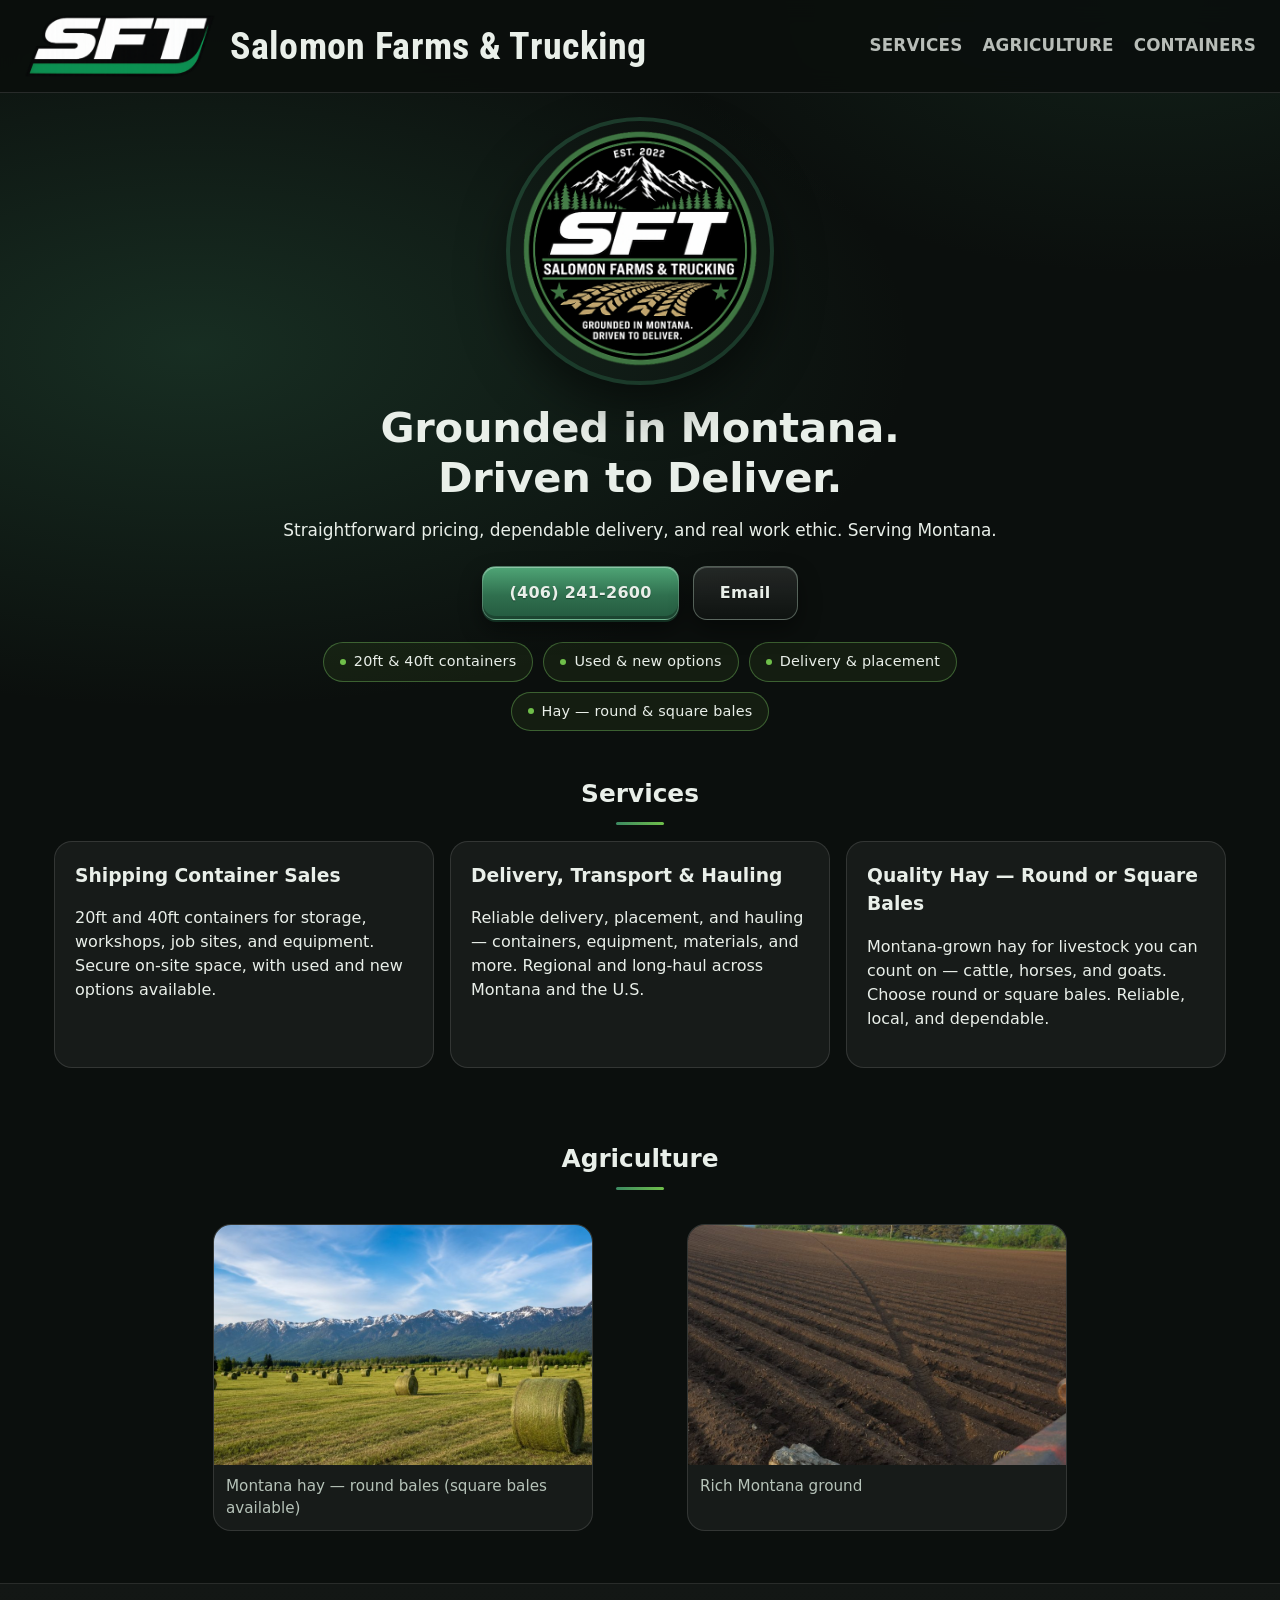
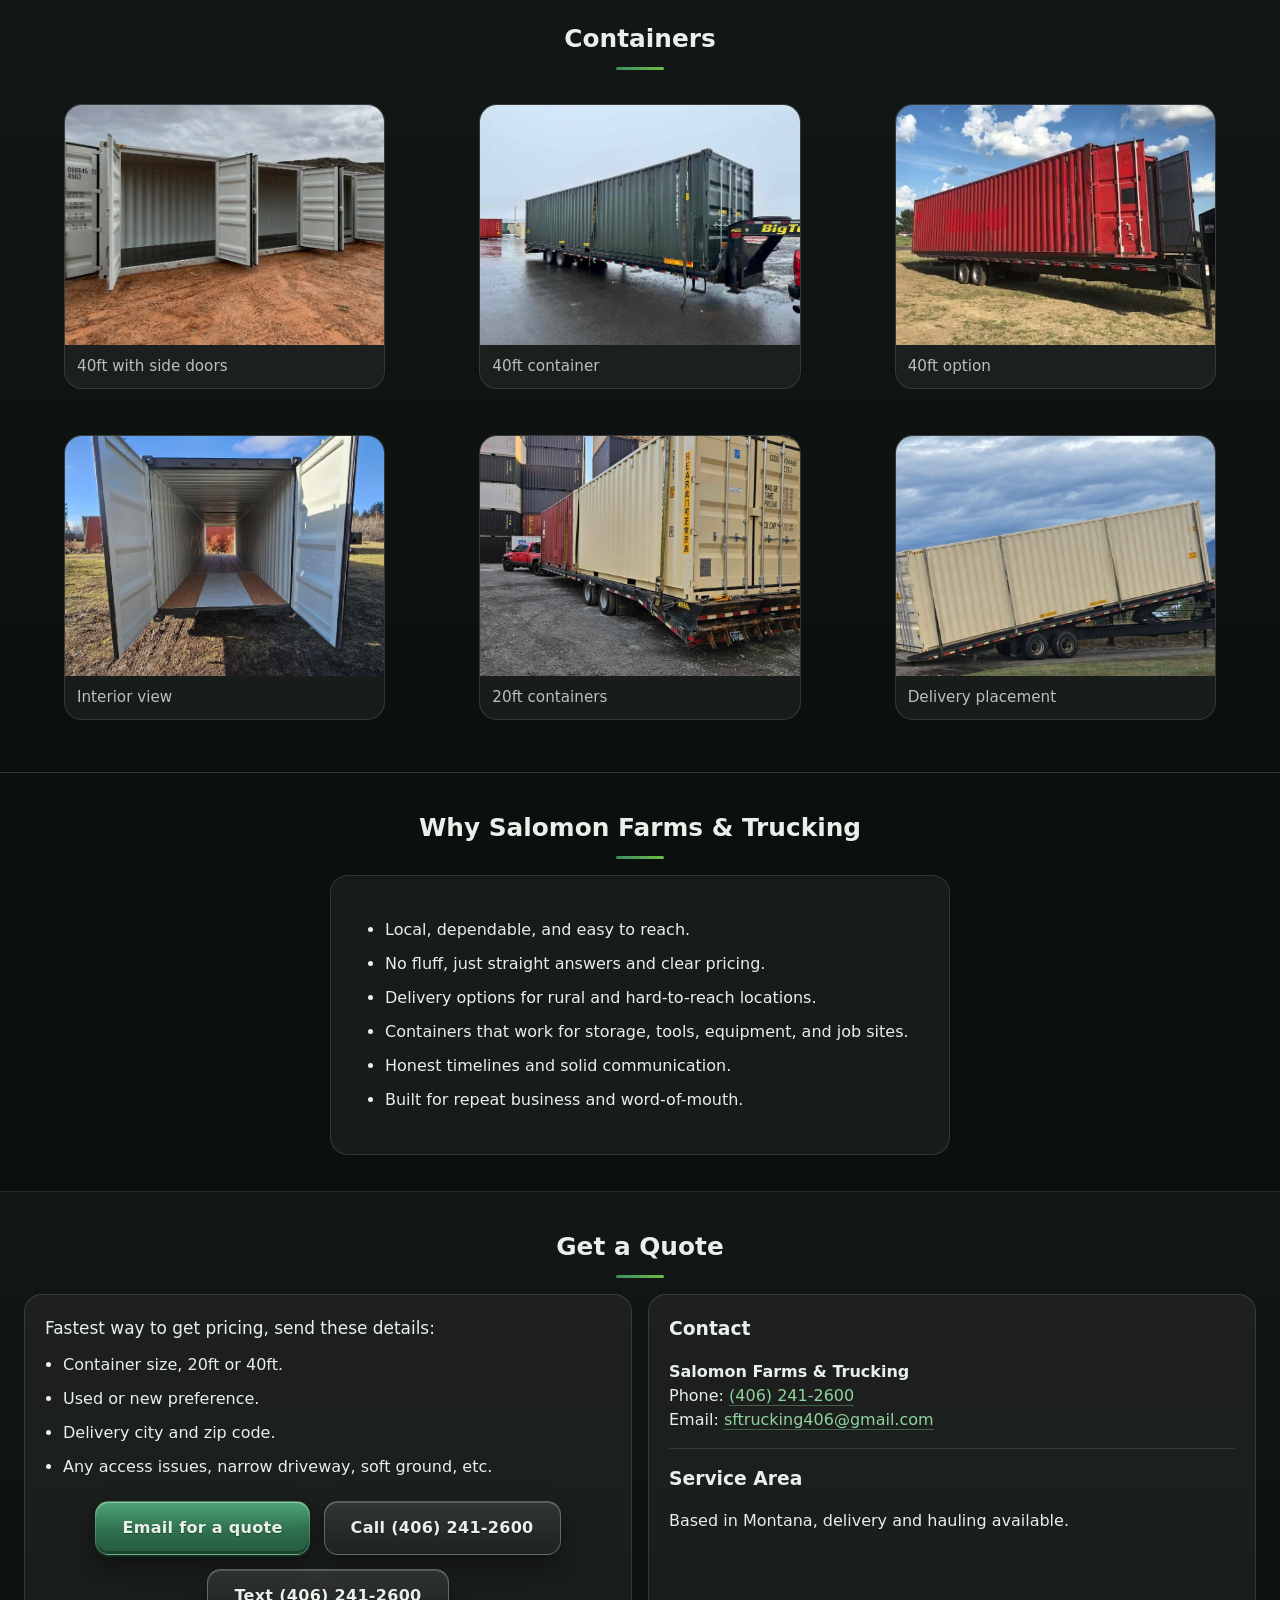
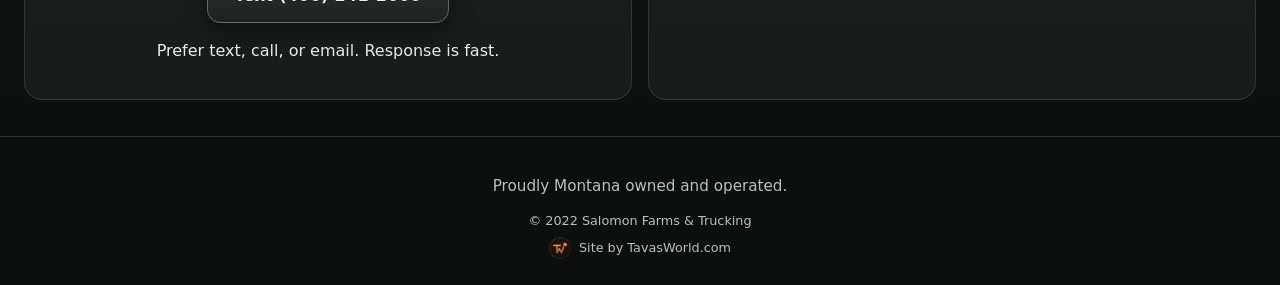
<file: index.html>
<!doctype html>
<html lang="en">
<head>
  <meta charset="utf-8" />
  <meta name="viewport" content="width=device-width, initial-scale=1" />
  <meta name="description" content="Salomon Farms & Trucking, shipping container sales and delivery, container transport, and Montana-grown hay. Serving Montana." />
  <title>Salomon Farms & Trucking | Agriculture & Transport You Can Count On.</title>
  <link rel="stylesheet" href="assets/style.css?v=13" />
  <link href="https://fonts.googleapis.com/css2?family=Roboto+Condensed:wght@600;700&display=swap" rel="stylesheet">
  <link rel="preconnect" href="https://fonts.googleapis.com">
  <link rel="preconnect" href="https://fonts.gstatic.com" crossorigin>
  <link rel="icon" type="image/png" sizes="192x192" href="assets/img/sft-icon-192.png" />
  <link rel="apple-touch-icon" href="assets/img/sft-icon-512.png" />
  <!-- link preview (Facebook, Messenger, texts) -->
  <meta property="og:type" content="website" />
  <meta property="og:url" content="https://sftrucking406.com/" />
  <meta property="og:title" content="Salomon Farms &amp; Trucking | Shipping Containers, Hauling &amp; Hay" />
  <meta property="og:description" content="20ft &amp; 40ft shipping containers, delivery and placement, hauling, and Montana-grown hay. Call or text (406) 241-2600." />
  <meta property="og:image" content="https://sftrucking406.com/assets/img/og-image.jpg" />
  <meta property="og:image:width" content="1200" />
  <meta property="og:image:height" content="630" />
  <meta name="twitter:card" content="summary_large_image" />
  <!-- business details for Google -->
  <script type="application/ld+json">
{
  "@context": "https://schema.org",
  "@type": "LocalBusiness",
  "name": "Salomon Farms & Trucking, LLC",
  "url": "https://sftrucking406.com/",
  "logo": "https://sftrucking406.com/assets/img/TheOneT.png",
  "image": "https://sftrucking406.com/assets/img/og-image.jpg",
  "telephone": "+1-406-241-2600",
  "email": "sftrucking406@gmail.com",
  "description": "Shipping container sales and delivery, transport and hauling, and Montana-grown hay.",
  "foundingDate": "2022",
  "address": {
    "@type": "PostalAddress",
    "addressLocality": "Polson",
    "addressRegion": "MT",
    "addressCountry": "US"
  },
  "areaServed": [
    {
      "@type": "State",
      "name": "Montana"
    },
    {
      "@type": "Country",
      "name": "United States"
    }
  ]
}
  </script>
</head>
<body>
<header class="site-header">
  <div class="container header-inner">
    <a class="brand" href="/" aria-label="Salomon Farms & Trucking home">
     <img src="assets/img/sftlogo.png" alt="SFT logo" class="brand-icon">
      <span class="brand-name">Salomon Farms &amp; Trucking</span>
    </a>
    <nav class="nav" aria-label="Primary">
      <a href="#services">Services</a>
      <a href="#hay">Agriculture</a>
      <a href="#containers">Containers</a>
    </nav>
  </div>
</header>

  <main>
    <!-- HERO -->
    <section class="hero" id="top">
      <div class="container hero-inner">
        <div class="hero-copy">
          <img src="assets/img/TheOneT.png" alt="Salomon Farms &amp; Trucking badge, Est. 2022" class="hero-badge" width="150" height="150" />
        <h1>Grounded in Montana.<br>Driven to Deliver.</h1>
          <p class="lead">
            Straightforward pricing, dependable delivery, and real work ethic.
            Serving Montana.
          </p>
          <div class="cta-row">
            <a class="btn" href="tel:+14062412600">(406) 241-2600</a>
            <a class="btn btn-outline" href="mailto:sftrucking406@gmail.com">Email</a>
          </div>
          <div class="hero-notes">
            <div class="pill">20ft &amp; 40ft containers</div>
            <div class="pill">Used &amp; new options</div>
            <div class="pill">Delivery &amp; placement</div>
            <div class="pill">Hay — round &amp; square bales</div>
          </div>
        </div>
    </section>
    <!-- SERVICES -->
    <section id="services" class="section">
      <div class="container">
        <h2>Services</h2>
        <div class="grid-3">
          <div class="panel">
            <h3>Shipping Container Sales</h3>
            <p>
              20ft and 40ft containers for storage, workshops, job sites, and
              equipment. Secure on-site space, with used and new options available.
            </p>
          </div>
          <div class="panel">
            <h3>Delivery, Transport &amp; Hauling</h3>
            <p>
              Reliable delivery, placement, and hauling — containers, equipment,
              materials, and more. Regional and long-haul across Montana and the U.S.
            </p>
          </div>
          <div class="panel">
            <h3>Quality Hay — Round or Square Bales</h3>
            <p>
              Montana-grown hay for livestock you can count on — cattle, horses, and
              goats. Choose round or square bales. Reliable, local, and dependable.
            </p>
          </div>
        </div>
      </div>
    </section>

    <!-- HAY GALLERY -->
    <section id="hay" class="section">
      <div class="container">
        <h2>Agriculture</h2>
        <div class="gallery">
          <figure class="gallery-item">
            <img src="assets/img/haymountains.jpg" alt="Montana hay field with round bales and mountains" loading="lazy">
            <figcaption>Montana hay — round bales (square bales available)</figcaption>
          </figure>
          <figure class="gallery-item">
            <img src="assets/img/hayfield.jpeg" alt="Freshly worked Montana soil where hay is grown" loading="lazy">
            <figcaption>Rich Montana ground</figcaption>
          </figure>
        </div>
      </div>
    </section>

    <!-- CONTAINERS GALLERY -->
    <section id="containers" class="section section-alt">
      <div class="container">
        <h2>Containers</h2>
        <div class="gallery">
          <figure class="gallery-item">
            <img src="assets/img/graycontainer5door.jpeg" alt="40ft shipping container with side doors" loading="lazy">
            <figcaption>40ft with side doors</figcaption>
          </figure>
          <figure class="gallery-item">
            <img src="assets/img/40ftcontainer.jpg" alt="40ft shipping container delivery" loading="lazy">
            <figcaption>40ft container</figcaption>
          </figure>
          <figure class="gallery-item">
            <img src="assets/img/40ftredcontainer.jpeg" alt="40ft shipping container option" loading="lazy">
            <figcaption>40ft option</figcaption>
          </figure>
          <figure class="gallery-item">
            <img src="assets/img/opencontainer.jpeg" alt="Interior view of shipping container" loading="lazy">
            <figcaption>Interior view</figcaption>
          </figure>
          <figure class="gallery-item">
            <img src="assets/img/ContainerLot.jpg" alt="Shipping container inventory lot" loading="lazy">
            <figcaption>20ft containers</figcaption>
          </figure>
          <figure class="gallery-item">
            <img src="assets/img/tilted.jpg" alt="Shipping container delivery placement" loading="lazy">
            <figcaption>Delivery placement</figcaption>
          </figure>
        </div>
      </div>
    </section>

    <!-- WHY -->
    <section class="section">
      <div class="container">
        <h2>Why Salomon Farms &amp; Trucking</h2>
        <div class="panel why-panel">
            <ul class="checklist">
            <li>Local, dependable, and easy to reach.</li>
            <li>No fluff, just straight answers and clear pricing.</li>
            <li>Delivery options for rural and hard-to-reach locations.</li>
            <li>Containers that work for storage, tools, equipment, and job sites.</li>
            <li>Honest timelines and solid communication.</li>
            <li>Built for repeat business and word-of-mouth.</li>
         </ul>
          </div>
      </div>
    </section>

    <!-- CONTACT -->
    <section id="contact" class="section section-alt">
      <div class="container">
        <h2>Get a Quote</h2>
     <div class="grid-2">
        <div class="panel">
            <p class="lead">Fastest way to get pricing, send these details:</p>
            <ul class="checklist">
              <li>Container size, 20ft or 40ft.</li>
              <li>Used or new preference.</li>
              <li>Delivery city and zip code.</li>
              <li>Any access issues, narrow driveway, soft ground, etc.</li>
            </ul>
            <div class="contact-buttons cta-row">
              <a class="btn" href="mailto:sftrucking406@gmail.com?subject=Shipping%20Container%20Quote%20Request">Email for a quote</a>
              <a class="btn btn-outline" href="tel:+14062412600">Call (406) 241-2600</a>
            <a class="btn btn-outline" href="sms:+14062412600">Text (406) 241-2600</a>
            </div>
            <p class="muted small">Prefer text, call, or email. Response is fast.</p>
          </div>
          <div class="panel">
            <h3>Contact</h3>
            <p class="small">
              <strong>Salomon Farms &amp; Trucking</strong>
              <br>
              Phone: <a href="tel:+14062412600">(406) 241-2600</a>
              <br>
              Email: <a href="mailto:sftrucking406@gmail.com">sftrucking406@gmail.com</a>
            </p>
            <div class="divider"></div>
            <h3>Service Area</h3>
            <p>Based in Montana, delivery and hauling available.</p>
          </div>
        </div>
      </div>
    </section>

  </main>

<section class="badge-seal">
  <div class="badge-text">
    Proudly Montana owned and operated.
  </div>
  <div class="badge-footer">
    <div>© 2022 Salomon Farms &amp; Trucking</div>
    <div class="muted" style="display:flex; align-items:center; justify-content:center; gap:8px; margin-top:6px;">
      <img src="assets/img/twglobe.png" alt="Tavas World" style="width:22px;height:22px;border-radius:50%;opacity:.9;">
      <a class="muted" href="https://tavasworld.com" target="_blank" rel="noopener">Site by TavasWorld.com</a>
    </div>
  </div>
</section>

<footer class="site-footer" style="display:none;"></footer>

<script>
if (window.location.hash) {
  history.replaceState(null, "", window.location.pathname + window.location.search);
}
</script>
<script>
  /* gentle fade-up as sections scroll into view */
  (function () {
    var els = document.querySelectorAll(".section h2, .panel, .gallery-item, .why-item");
    if (!("IntersectionObserver" in window)) return;
    var io = new IntersectionObserver(function (entries) {
      entries.forEach(function (e) { if (e.isIntersecting) { e.target.classList.add("in"); io.unobserve(e.target); } });
    }, { threshold: 0.12 });
    els.forEach(function (el) { el.classList.add("reveal"); io.observe(el); });
  })();
</script>
<!-- phone-only Call / Text bar -->
<div class="mobile-cta">
  <a class="btn" href="tel:+14062412600">Call</a>
  <a class="btn btn-outline" href="sms:+14062412600">Text</a>
</div>
<!-- Cloudflare Web Analytics (visitor counter, no cookies) -->
<script defer src="https://static.cloudflareinsights.com/beacon.min.js" data-cf-beacon='{"token": "025ef43eae7f49fab6ccde48cc77e69e"}'></script>
</body>
</html>
</file>
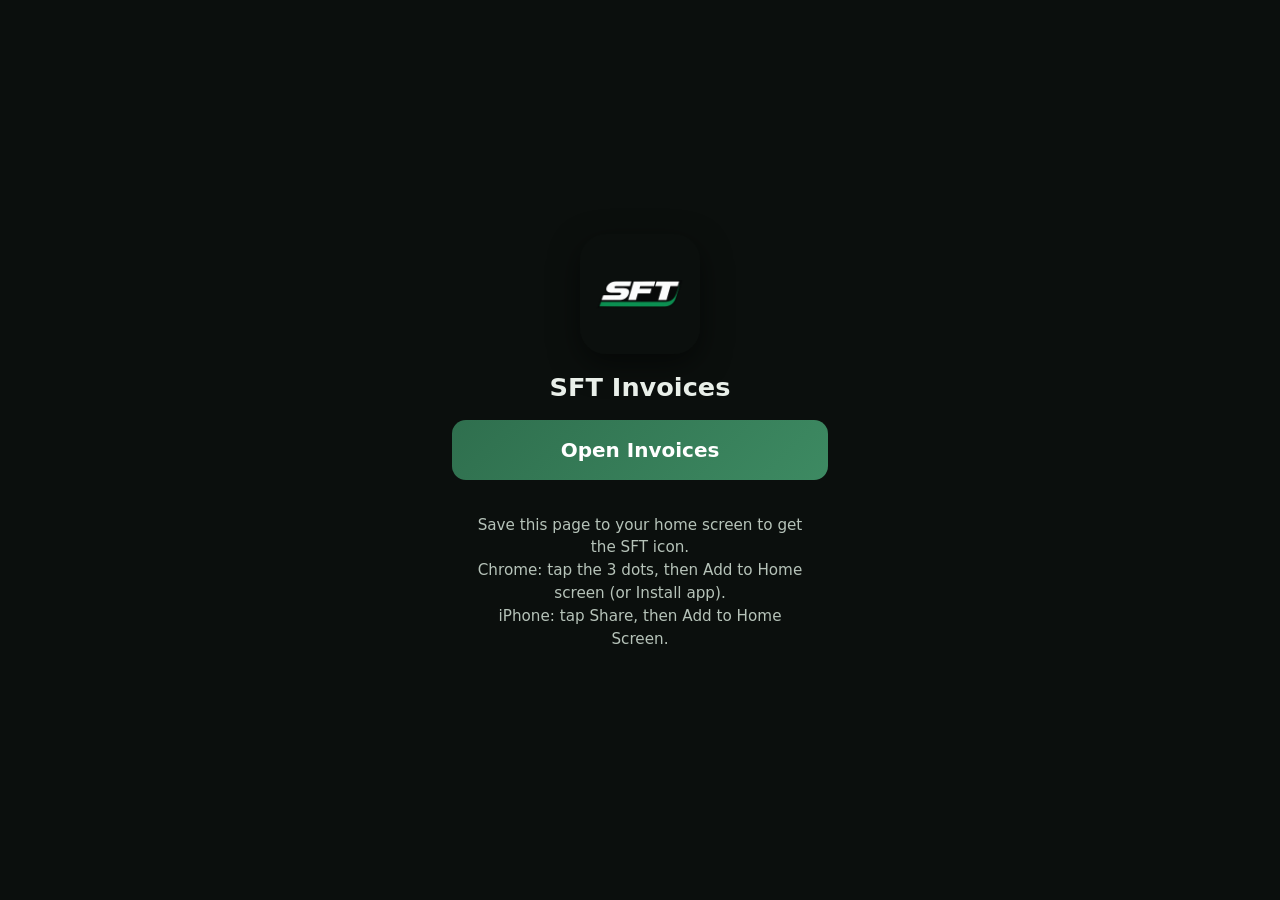
<file: invoices/index.html>
<!DOCTYPE html>
<html lang="en">
<head>
<meta charset="utf-8">
<meta name="viewport" content="width=device-width, initial-scale=1">
<title>SFT Invoices</title>
<meta name="robots" content="noindex, nofollow">
<meta name="theme-color" content="#0b0f0d">
<link rel="icon" type="image/png" sizes="192x192" href="/assets/img/sft-icon-192.png">
<link rel="apple-touch-icon" href="/assets/img/sft-icon-512.png">
<link rel="manifest" href="/invoices/manifest.json">
<meta name="apple-mobile-web-app-capable" content="yes">
<meta name="apple-mobile-web-app-title" content="SFT Invoices">
<style>
body{margin:0;min-height:100vh;display:flex;flex-direction:column;align-items:center;justify-content:center;gap:18px;background:#0b0f0d;color:#e9efe9;font-family:system-ui,-apple-system,Segoe UI,Roboto,Arial,sans-serif;text-align:center;padding:24px;box-sizing:border-box}
img{width:120px;height:120px;border-radius:26px;box-shadow:0 10px 30px rgba(0,0,0,.5)}
h1{margin:0;font-size:1.6rem}
.btn{display:block;width:100%;max-width:340px;padding:18px;border-radius:14px;background:linear-gradient(135deg,#2f6f4e,#3d8a62);color:#fff;font-size:1.25rem;font-weight:800;text-decoration:none}
.tip{max-width:340px;color:#b6c3b9;font-size:.95rem;line-height:1.5}
</style>
</head>
<body>
<img src="/assets/img/sft-icon-512.png" alt="SFT">
<h1>SFT Invoices</h1>
<a class="btn" id="go" href="https://script.google.com/macros/s/AKfycbxagqauhkTwU99a5D_cVSSlusaLRvxXVnjreZ5R6CMTX0pNcVDGtnz2c0CPHxOJHtUV/exec">Open Invoices</a>
<p class="tip">Save this page to your home screen to get the SFT icon.<br>Chrome: tap the 3 dots, then Add to Home screen (or Install app).<br>iPhone: tap Share, then Add to Home Screen.</p>
<script>
var APP = "https://script.google.com/macros/s/AKfycbxagqauhkTwU99a5D_cVSSlusaLRvxXVnjreZ5R6CMTX0pNcVDGtnz2c0CPHxOJHtUV/exec";
var fromHome = (window.matchMedia && window.matchMedia("(display-mode: standalone)").matches) || window.navigator.standalone || /[?&]go=1/.test(location.search);
if (fromHome) location.replace(APP);
</script>
</body>
</html>
</file>
<file: assets/style.css>
:root{
  --bg:#0b0f0d;
  --surface:#111815;
  --surface-2:#0f1512;
  --text:#e9efe9;
  --muted:#b6c3b9;
  --line:rgba(255,255,255,.12);
  --accent:#2f6f4e;
  --accent-2:#3d8a62;
  --card:rgba(255,255,255,.06);
  --shadow:0 20px 40px rgba(0,0,0,.35);
  --radius:18px;
  --max:1240px;
  --font: system-ui, -apple-system, Segoe UI, Roboto, Arial, sans-serif;
  --brand-font: "Roboto Condensed","Arial Narrow",Arial,sans-serif;
}

*{box-sizing:border-box}
html,body{margin:0;padding:0}
html, body { width:100%; overflow-x:hidden; }
img, svg { max-width:100%; height:auto; display:block; }

body{
  font-family:var(--font);
  background:
    radial-gradient(1200px 600px at 15% 10%, rgba(61,138,98,.25), transparent 60%),
    radial-gradient(900px 500px at 90% 0%, rgba(47,111,78,.18), transparent 55%),
    var(--bg);
  color:var(--text);
  line-height:1.5;
}

a{color:inherit;text-decoration:none}

.container{
  width:min(var(--max), calc(100% - 48px));
  margin:0 auto;
}

/* ================= HEADER (CLEAN, NO FIGHTING RULES) ================= */
.site-header{
  position:sticky;
  top:0; /* FIXED */
  background:rgba(11,15,13,.90);
  backdrop-filter:blur(12px);
  border-bottom:1px solid var(--line);
  z-index:20;
}

.header-inner{
  display:flex;
  align-items:center;
  justify-content:space-between;
  gap:22px;
  padding:14px 0;
}

/* BRAND */
.brand{
  display:flex;
  align-items:center;
  gap:14px;
  min-width:0;
}

.brand-icon{
  height:64px;
  width:auto;
  flex:0 0 auto;
}

.brand-name{
  font-family:var(--brand-font);
  font-weight:700;
  font-size:2.4rem;      /* brand level */
  letter-spacing:.3px;
  line-height:1.05;
  white-space:nowrap;     /* desktop stays single line */
}

/* NAV */
.nav{
  display:flex;
  align-items:center;
  gap:20px;
  flex-wrap:wrap;
  justify-content:flex-end;
}

.nav a{
  font-family:var(--font);         /* DIFFERENT from brand */
  font-size:1.05rem;
  font-weight:600;
  text-transform:uppercase;        /* reads like navigation */
  letter-spacing:.18px;
  opacity:.78;                     /* visually secondary */
}
.nav a:hover{opacity:1}

/* ================= BUTTONS ================= */
.btn{
  display:inline-flex;
  align-items:center;
  justify-content:center;
  padding:12px 18px;
  border-radius:14px;
  background:linear-gradient(135deg, var(--accent), var(--accent-2));
  font-weight:850;
  border:1px solid rgba(255,255,255,.10);
  box-shadow:0 14px 28px rgba(0,0,0,.30);
}
.btn:hover{filter:brightness(1.05)}

.btn-outline{
  background:transparent;
  border:1px solid rgba(255,255,255,.25);
  box-shadow:none;
}

.btn-small{
  padding:11px 18px;
  font-size:1.02rem;
  border-radius:14px;
}

.btn-block{width:100%}

/* ================= HERO ================= */
.hero{padding:32px 0 16px}

.hero-inner{
  display:flex;
  justify-content:center;
  align-items:center;
}

.hero-copy{
  max-width:880px;
  width:100%;
  text-align:center;
}

h1{
  font-size:clamp(1.8rem, 3.5vw, 2.6rem);
  margin:0 0 14px 0;
  letter-spacing:-.25px;
  line-height:1.2;
  word-wrap:break-word;
}

.lead{
font-size:1.06rem;
color:var(--text);
max-width:none;
margin:0 0 8px;
line-height:1.6;
}

.cta-row{
  display:flex;
  gap:14px;
  flex-wrap:wrap;
  margin:22px 0 14px;
  justify-content:center;
}

.hero-notes{
  display:flex;
  flex-direction:column;
  gap:8px;
  margin-top:14px;
  align-items:center;
}

.pill{
  padding:4px 0;
  font-size:.92rem;
  color:var(--muted);
  display:flex;
  align-items:center;
  gap:8px;
}

.pill::before{
  content:"✓";
  color:var(--accent-2);
  font-weight:700;
}
/* ================= SECTIONS ================= */
.section{padding:56px 0}
.section-alt{
  background:linear-gradient(180deg, rgba(255,255,255,.03), rgba(255,255,255,0));
  border-top:1px solid var(--line);
  border-bottom:1px solid var(--line);
}

h2{
  font-size:1.55rem;
  margin:0 0 16px;
  text-align:center;
}
h3{margin:0 0 10px}

.grid-3{
  display:flex;
  flex-wrap:wrap;
  justify-content:center;
  gap:16px;
}
.grid-3 > .panel{
  flex:1 1 300px;
  max-width:380px;
}

.grid-2{
  display:grid;
  grid-template-columns:repeat(2,1fr);
  gap:16px;
}
.section:not(.section-alt) .grid-2{
  display:block;
}
.section:not(.section-alt) .grid-2 .panel{
  max-width:620px;
  margin:0 auto;
}

.panel{
  background:rgba(255,255,255,.05);
  border:1px solid rgba(255,255,255,.12);
  border-radius:var(--radius);
  padding:20px;
}

.checklist{
margin:0;
padding-left:18px;
color:var(--text);
}
.checklist li{margin:10px 0}
.muted.small{text-align:center;}
/* WHY GRID */
.why-grid{
display:grid;
grid-template-columns:repeat(3,1fr);
gap:20px;
margin-top:8px;
}
.why-item{
display:flex;
align-items:flex-start;
gap:12px;
background:rgba(255,255,255,.05);
border:1px solid rgba(255,255,255,.12);
border-radius:14px;
padding:18px 20px;
font-size:1rem;
color:var(--text);
line-height:1.5;
}
.why-icon{font-size:1.4rem;flex:0 0 auto;margin-top:1px;}
@media(max-width:900px){.why-grid{grid-template-columns:1fr;}}

.divider{
  height:1px;
  background:var(--line);
  margin:16px 0;
}

/* ================= GALLERY ================= */
.gallery{
  display:flex;
  flex-wrap:wrap;
  justify-content:center;
  gap:14px;
  margin-top:18px;
}
.gallery > .gallery-item{
  flex:1 1 300px;
  max-width:380px;
}

.gallery-item{
  border-radius:var(--radius);
  overflow:hidden;
  background:rgba(255,255,255,.05);
  border:1px solid rgba(255,255,255,.12);
}

/* shows MORE of each photo (less “cropped”) */
.gallery-item img{
  width:100%;
  height:220px;
  object-fit:contain;          /* KEY CHANGE from cover */
  background:rgba(0,0,0,.25);  /* fills letterbox cleanly */
}

.gallery-item figcaption{
  padding:10px 12px;
  font-size:.95rem;
  color:var(--muted);
}

/* ================= FOOTER ================= */
.site-footer{
  padding:26px 0;
  border-top:1px solid var(--line);
}

.footer-inner{
  display:flex;
  justify-content:space-between;
  flex-wrap:wrap;
  gap:14px;
  color:var(--muted);
}

@media (max-width: 720px){
  .footer-inner{
    flex-direction:column;
    align-items:center;
    text-align:center;
    gap:10px;
  }
}

/* ================= RESPONSIVE ================= */
@media (max-width: 900px){
.hero-inner{grid-template-columns:1fr}
.grid-2{grid-template-columns:1fr}
.hero-copy{text-align:center;align-items:center;margin:0 auto;}
  /* MOBILE HEADER: STACK IT, MAKE BRAND DOMINANT */
.header-inner{
flex-direction:column;
align-items:center;
gap:10px;
padding:16px 0;
}
  .brand-name{
    font-size:2.05rem;      /* BIGGER than menu */
    white-space:normal;     /* allow wrap instead of cutoff */
  }
  .brand-icon{
    height:54px;
  }
 .nav{
width:100%;
justify-content:center;
gap:18px;
padding-top:2px;
}
  .nav a{
    font-size:1.02rem;      /* smaller than brand */
    opacity:.72;
  }
}

@media (max-width: 720px){
  .container{ width:min(var(--max), calc(100% - 28px)); }

  /* give “black space” above on phones */
  .site-header{
    padding-top:max(10px, env(safe-area-inset-top));
    padding-bottom:8px;
  }
}

/* ================= BADGE SEAL (BOTTOM CENTER) ================= */
.badge-seal {
  display: flex;
  flex-direction: column;
  align-items: center;
  justify-content: center;
  padding: 28px 0 26px;
  margin: 0;
}

.badge-seal img {
  width: 120px;
  max-width: 120px;
  height: auto;
  display: block;
}

@media (min-width: 900px) {
  .badge-seal img {
    width: 120px;
    max-width: 120px;
  }
}

.badge-text {
  margin-top: 10px;
  font-size: 0.95rem;
  color: var(--muted);
  text-align: center;
}

.badge-footer {
  margin-top: 14px;
  text-align: center;
  color: var(--muted);
  font-size: 0.80rem;
}
/* WHY SECTION FIX */
.why-panel {
  max-width: 620px;
  margin: 0 auto;
  padding: 32px 36px;
}

.why-panel .checklist {
  max-width: 620px;
  margin: 0 auto;
}

@media (max-width: 720px) {
  .why-panel {
    max-width: 100%;
    padding: 24px 20px;
  }
}

/* ===== 2026 REFRESH: badge, tags, tighter spacing, gentle motion ===== */
.hero{padding:28px 0 8px}
.hero-badge{
  width:150px;
  height:150px;
  margin:0 auto 18px;
  border-radius:50%;
  box-shadow:0 18px 40px rgba(0,0,0,.45);
  animation:badgeIn .9s cubic-bezier(.2,.8,.2,1) both;
}
@keyframes badgeIn{
  from{opacity:0;transform:scale(.85) translateY(10px)}
  to{opacity:1;transform:none}
}
.hero-notes{
  flex-direction:row;
  flex-wrap:wrap;
  justify-content:center;
  gap:10px;
  margin:22px auto 0;
}
.pill{
  padding:8px 16px;
  border:1px solid rgba(110,180,90,.45);
  border-radius:999px;
  background:rgba(78,122,46,.14);
  color:var(--text);
  font-size:.9rem;
  letter-spacing:.2px;
}
.pill::before{
  content:"";
  width:6px;
  height:6px;
  border-radius:50%;
  background:#6fbf4a;
  display:inline-block;
}
.section{padding:36px 0}
.reveal{opacity:0;transform:translateY(18px);transition:opacity .7s ease,transform .7s ease}
.reveal.in{opacity:1;transform:none}
@media (max-width:720px){
  .hero-badge{width:120px;height:120px}
  .section{padding:28px 0}
  .pill{padding:7px 12px;font-size:.82rem}
}
@media (prefers-reduced-motion:reduce){
  .hero-badge{animation:none}
  .reveal{opacity:1;transform:none;transition:none}
}

/* ===== 2026 REFRESH 2: bigger badge, 3D buttons, card hovers, title accents, phone call bar ===== */
.hero-badge{width:260px;height:260px;margin-bottom:22px;box-shadow:0 0 0 4px rgba(61,138,98,.35),0 22px 50px rgba(0,0,0,.55)}

/* 3D buttons */
.btn{
  position:relative;
  padding:14px 26px;
  border-radius:14px;
  font-weight:800;
  letter-spacing:.3px;
  background:linear-gradient(180deg,#4fa576 0%,#2f6f4e 55%,#245a3f 100%);
  border:1px solid rgba(255,255,255,.18);
  box-shadow:inset 0 1px 0 rgba(255,255,255,.35),inset 0 -3px 0 rgba(0,0,0,.25),0 10px 22px rgba(0,0,0,.45),0 2px 0 #1b4430;
  text-shadow:0 1px 1px rgba(0,0,0,.35);
  transition:transform .18s ease,box-shadow .18s ease,filter .18s ease,border-color .18s ease;
}
.btn:hover{
  transform:translateY(-3px);
  filter:brightness(1.08);
  box-shadow:inset 0 1px 0 rgba(255,255,255,.45),inset 0 -3px 0 rgba(0,0,0,.25),0 16px 30px rgba(0,0,0,.5),0 0 22px rgba(79,165,118,.45),0 2px 0 #1b4430;
}
.btn:active{transform:translateY(1px);box-shadow:inset 0 2px 6px rgba(0,0,0,.35),0 4px 10px rgba(0,0,0,.4)}
.btn-outline{
  background:linear-gradient(180deg,rgba(255,255,255,.10),rgba(255,255,255,.02));
  border:1px solid rgba(200,230,210,.35);
  box-shadow:inset 0 1px 0 rgba(255,255,255,.18),0 10px 22px rgba(0,0,0,.40);
}
.btn-outline:hover{
  border-color:rgba(111,191,74,.8);
  box-shadow:inset 0 1px 0 rgba(255,255,255,.25),0 16px 30px rgba(0,0,0,.5),0 0 20px rgba(111,191,74,.35);
}

/* service cards: lift + green edge */
.panel,.why-item{transition:transform .25s ease,border-color .25s ease,box-shadow .25s ease}
.grid-3 > .panel:hover,.why-item:hover{
  transform:translateY(-4px);
  border-color:rgba(111,191,74,.6);
  box-shadow:0 16px 34px rgba(0,0,0,.45),0 0 18px rgba(79,165,118,.22);
}

/* photo cards: fill the frame, gentle zoom */
.gallery-item{transition:transform .25s ease,border-color .25s ease,box-shadow .25s ease}
.gallery-item img{height:240px;object-fit:cover;transition:transform .5s ease}
.gallery-item:hover{transform:translateY(-4px);border-color:rgba(111,191,74,.6);box-shadow:0 16px 34px rgba(0,0,0,.45)}
.gallery-item:hover img{transform:scale(1.05)}

/* section titles: short green line */
h2::after{
  content:"";
  display:block;
  width:48px;
  height:3px;
  margin:10px auto 0;
  border-radius:3px;
  background:linear-gradient(90deg,#3d8a62,#6fbf4a);
}

/* contact links look tappable */
.panel a:not(.btn){color:#8fd49c;border-bottom:1px solid rgba(143,212,156,.35)}
.panel a:not(.btn):hover{color:#b6ecc0;border-bottom-color:#b6ecc0}

/* phone-only Call / Text bar */
.mobile-cta{display:none}
@media (max-width:720px){
  .hero-badge{width:200px;height:200px}
  .mobile-cta{
    display:flex;
    gap:10px;
    position:fixed;
    left:0;
    right:0;
    bottom:0;
    z-index:50;
    padding:10px 14px calc(10px + env(safe-area-inset-bottom));
    background:rgba(11,15,13,.94);
    backdrop-filter:blur(10px);
    border-top:1px solid rgba(111,191,74,.35);
  }
  .mobile-cta a{flex:1;text-align:center;padding:13px 0;font-size:1.05rem}
  body{padding-bottom:76px}
}
@media (prefers-reduced-motion:reduce){
  .btn,.panel,.why-item,.gallery-item,.gallery-item img{transition:none}
  .btn:hover,.grid-3 > .panel:hover,.why-item:hover,.gallery-item:hover,.gallery-item:hover img{transform:none}
}
</file>
